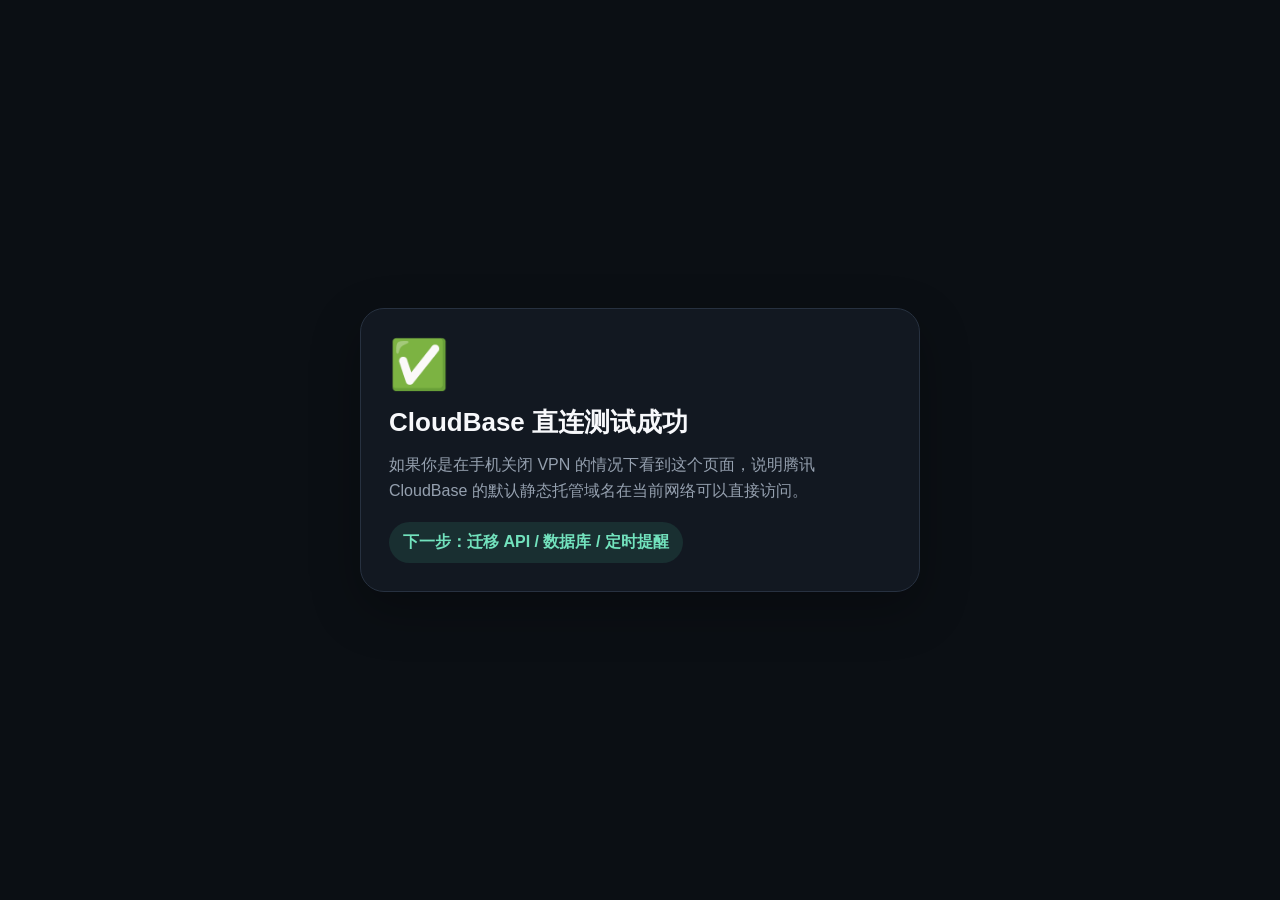
<file: cloudbase-health.html>
<!doctype html>
<html lang="zh-CN">
<head>
  <meta charset="utf-8">
  <meta name="viewport" content="width=device-width,initial-scale=1,viewport-fit=cover">
  <meta name="theme-color" content="#0b0f14">
  <title>CloudBase 直连测试</title>
  <style>
    *{box-sizing:border-box}body{margin:0;min-height:100vh;display:grid;place-items:center;background:#0b0f14;color:#f7f8fb;font-family:-apple-system,BlinkMacSystemFont,"PingFang SC","Helvetica Neue",Arial,sans-serif;padding:24px}.card{width:min(560px,100%);background:#121821;border:1px solid #273140;border-radius:24px;padding:28px;box-shadow:0 18px 50px rgba(0,0,0,.28)}.ok{font-size:48px}.title{font-size:26px;font-weight:800;margin:12px 0}.sub{color:#95a0af;line-height:1.65}.pill{display:inline-block;margin-top:18px;padding:10px 14px;border-radius:999px;background:rgba(79,209,165,.12);color:#72e2bd;font-weight:700}
  </style>
</head>
<body>
  <main class="card">
    <div class="ok">✅</div>
    <div class="title">CloudBase 直连测试成功</div>
    <div class="sub">如果你是在手机关闭 VPN 的情况下看到这个页面，说明腾讯 CloudBase 的默认静态托管域名在当前网络可以直接访问。</div>
    <div class="pill">下一步：迁移 API / 数据库 / 定时提醒</div>
  </main>
</body>
</html>
</file>
